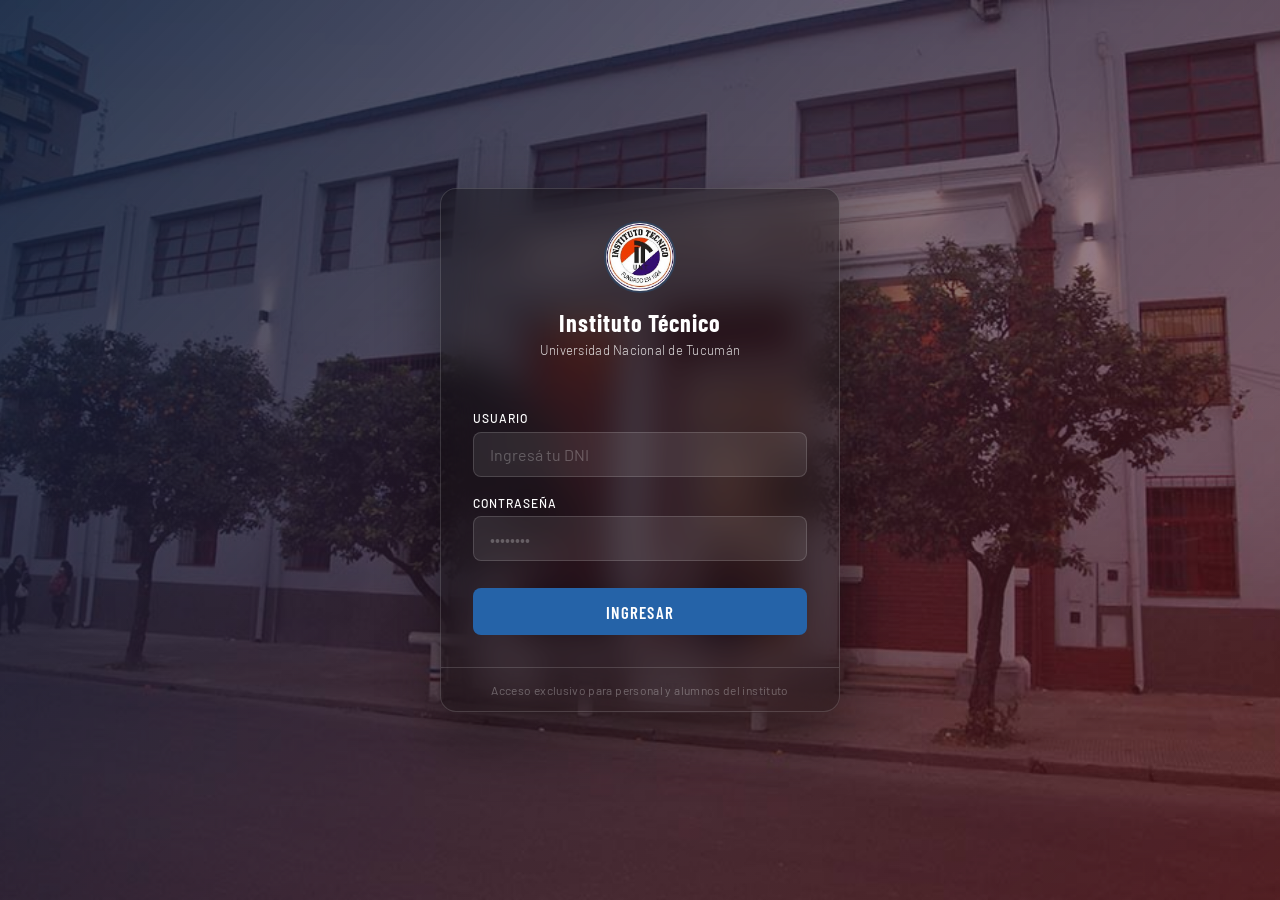
<file: index.html>
<!DOCTYPE html>
<html lang="es" translate="no">

<head>
    <meta charset="UTF-8">
    <meta name="viewport" content="width=device-width, initial-scale=1.0">
    <meta name="google" content="notranslate">
    <title>Acceso — Instituto Técnico</title>
    <link rel="icon" type="image/jpg" href="assets/logo-it.jpg">
    <link rel="preconnect" href="https://fonts.googleapis.com">
    <link rel="stylesheet" href="./css/login.css">

    <link
        href="https://fonts.googleapis.com/css2?family=Barlow+Condensed:wght@400;600;700&family=Barlow:wght@300;400;500&display=swap"
        rel="stylesheet">
    <script type="module" src="js/login.js"></script>


</head>

<body>

    <div class="card-login">

        <div class="card-header">
            <div class="card-header-content">
                <div class="logo-wrapper">
                    <img src="assets/logo-it.jpg" alt="Logo Instituto Técnico">
                </div>
                <h1>Instituto Técnico</h1>
                <p>Universidad Nacional de Tucumán</p>
            </div>
        </div>

        <div class="card-body">
            <div class="campo">
                <label for="input-usuario">Usuario</label>
                <input type="text" id="input-usuario" placeholder="Ingresá tu DNI" autocomplete="off">
            </div>

            <div class="campo">
                <label for="input-password">Contraseña</label>
                <input type="password" id="input-password" placeholder="••••••••" autocomplete="off">
            </div>

            <button class="btn-ingresar" id="btn-ingresar">INGRESAR</button>

            <div class="mensaje-error" id="mensaje-error">
                Usuario o contraseña incorrectos.
            </div>
        </div>

        <div class="card-footer">
            Acceso exclusivo para personal y alumnos del instituto
        </div>

    </div>

</body>

</html>
</file>
<file: css/login.css>
*,
*::before,
*::after {
    box-sizing: border-box;
    margin: 0;
    padding: 0;
}

:root {
    --azul-oscuro: #0d1f3c;
    --azul-medio: #1a3a6b;
    --azul-claro: #2563a8;
    --acento: #4a90d9;
    --blanco: #ffffff;
    --gris-claro: rgba(255, 255, 255, 0.08);
    --borde-glass: rgba(255, 255, 255, 0.15);
    --sombra: rgba(0, 0, 0, 0.45);
}

body {
    min-height: 100vh;
    display: flex;
    align-items: center;
    justify-content: center;
    font-family: 'Barlow', sans-serif;
    overflow: hidden;

    /* 👇 ACÁ VA TU IMAGEN DE FONDO PRINCIPAL */
    background-image: url('../assets/FRENTE-DE-INSTITUTO-TECNICO-1.jpg');
    background-size: cover;
    background-position: center;
    background-color: var(--azul-oscuro);
    /* fallback si no carga la imagen */
}

/* Overlay oscuro sobre la imagen de fondo */
body::before {
    content: '';
    position: fixed;
    inset: 0;
    background: linear-gradient(135deg,
            rgba(13, 31, 60, 0.90) 0%,
            rgba(153, 29, 29, 0.4) 100%);
    z-index: 0;
}

/* ---- CARD ---- */
.card-login {
    position: relative;
    z-index: 1;
    width: 100%;
    max-width: 400px;
    margin: 1rem;
    border-radius: 16px;
    overflow: hidden;

    /* glassmorphism */
    background: rgba(0, 0, 0, 0.342);
    backdrop-filter: blur(18px);
    -webkit-backdrop-filter: blur(18px);
    border: 1px solid var(--borde-glass);
    box-shadow: 0 24px 60px var(--sombra);

    animation: slideUp 0.5s cubic-bezier(0.22, 1, 0.36, 1) both;
}

@keyframes slideUp {
    from {
        opacity: 0;
        transform: translateY(28px);
    }

    to {
        opacity: 1;
        transform: translateY(0);
    }
}

/* ---- CABECERA DE LA CARD ---- */
.card-header {
    padding: 2rem 2rem 1.5rem;
    text-align: center;

    /* 👇 ACÁ VA TU IMAGEN DE FONDO DEL FORMULARIO / HEADER */
    background-size: cover;
    background-position: center;
    /*background-color: var(--azul-medio);*/
    /* fallback */
    position: relative;
}

/*.card-header::after {
    content: '';
    position: absolute;
    inset: 0;
    background: linear-gradient(to bottom,
            rgba(255, 255, 255, 0.4) 0%,
            rgba(78, 78, 78, 0.75) 100%);
}*/

.card-header-content {
    position: relative;
    z-index: 1;
}

.logo-wrapper {
    width: 72px;
    height: 72px;
    border-radius: 50%;
    border: 2px solid var(--borde-glass);
    overflow: hidden;
    margin: 0 auto 1rem;
    background: var(--azul-oscuro);
}

.logo-wrapper img {
    width: 100%;
    height: 100%;
    object-fit: cover;
}

.card-header h1 {
    font-family: 'Barlow Condensed', sans-serif;
    font-size: 1.5rem;
    font-weight: 700;
    color: var(--blanco);
    letter-spacing: 0.04em;
    line-height: 1.2;
}

.card-header p {
    font-size: 0.82rem;
    color: rgba(255, 255, 255, 0.856);
    margin-top: 0.3rem;
    font-weight: 300;
    letter-spacing: 0.02em;
}

/* ---- CUERPO DEL FORMULARIO ---- */
.card-body {
    padding: 1.8rem 2rem 2rem;
}

.campo {
    margin-bottom: 1.2rem;
}

.campo label {
    display: block;
    font-size: 0.75rem;
    font-weight: 500;
    color: rgb(255, 255, 255);
    letter-spacing: 0.08em;
    text-transform: uppercase;
    margin-bottom: 0.4rem;
}

.campo input {
    width: 100%;
    padding: 0.75rem 1rem;
    border-radius: 8px;
    border: 1px solid var(--borde-glass);
    background: var(--gris-claro);
    color: var(--blanco);
    font-family: 'Barlow', sans-serif;
    font-size: 1rem;
    outline: none;
    transition: border-color 0.2s, background 0.2s;
}

.campo input::placeholder {
    color: rgba(255, 255, 255, 0.25);
}

.campo input:focus {
    border-color: var(--acento);
    background: rgba(255, 255, 255, 0.12);
}

/* ---- BOTÓN ---- */
.btn-ingresar {
    width: 100%;
    padding: 0.85rem;
    margin-top: 0.5rem;
    border: none;
    border-radius: 8px;
    background: var(--azul-claro);
    color: var(--blanco);
    font-family: 'Barlow Condensed', sans-serif;
    font-size: 1.05rem;
    font-weight: 600;
    letter-spacing: 0.06em;
    cursor: pointer;
    transition: background 0.2s, transform 0.1s;
}

.btn-ingresar:hover {
    background: var(--acento);
}

.btn-ingresar:active {
    transform: scale(0.98);
}

.btn-ingresar:disabled {
    opacity: 0.6;
    cursor: not-allowed;
}

/* ---- MENSAJE DE ERROR ---- */
.mensaje-error {
    display: none;
    margin-top: 1rem;
    padding: 0.7rem 1rem;
    border-radius: 8px;
    background: rgba(220, 53, 69, 0.18);
    border: 1px solid rgba(220, 53, 69, 0.4);
    color: #ff8a95;
    font-size: 0.85rem;
    text-align: center;
    animation: fadeIn 0.25s ease;
}

@keyframes fadeIn {
    from {
        opacity: 0;
        transform: translateY(-4px);
    }

    to {
        opacity: 1;
        transform: translateY(0);
    }
}

/* ---- PIE ---- */
.card-footer {
    padding: 0.9rem 2rem;
    border-top: 1px solid var(--borde-glass);
    text-align: center;
    font-size: 0.75rem;
    color: rgba(255, 255, 255, 0.3);
    letter-spacing: 0.03em;
}

/* ---- RESPONSIVE ---- */
@media (max-width: 440px) {
    .card-body {
        padding: 1.4rem 1.4rem 1.6rem;
    }

    .card-header {
        padding: 1.5rem 1.4rem 1.2rem;
    }
}
</file>
